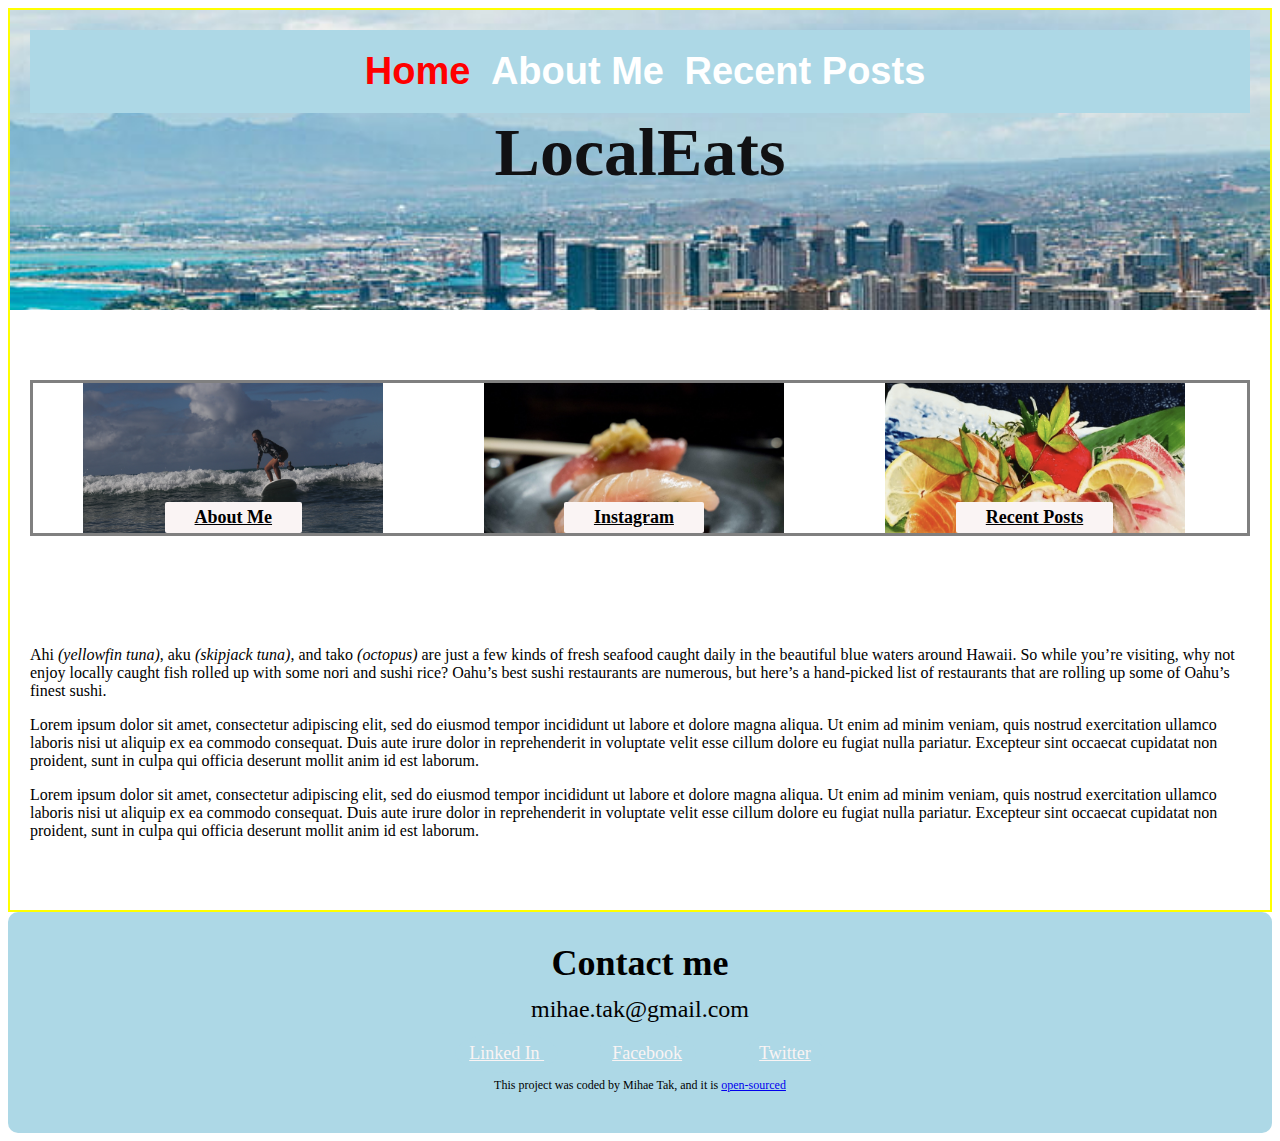
<file: index.html>
<!DOCTYPE html>
<html lang="en">
    <head>
        <meta charset="UTF-8" />
        <meta http-equiv="X-UA-Compatible" content="IE=edge" />

        <link rel="stylesheet" href="css/blog.css" />
        <meta name="viewport" content="width=device-width, initial-scale=1.0" />
        <meta name="description" content="Honolulu Hawaii Sushi Blog" />
        <title>Sushi Blog - Mihae Tak</title>
    </head>

    <body>
        <div class="container">
            <div class="header box">
                <nav class="nav">
                    <ul>
                        <li class="active">
                            <a href="/">Home</a>
                        </li>
                        <li>
                            <a href="/about-me.html">About Me</a>
                        </li>
                        <li>
                            <a href="/recent-posts.html">Recent Posts</a>
                        </li>
                    </ul>
                </nav>
                <h1 class="outline">LocalEats</h1>
            </div>
            <div class="sidebar box blog-card">
                <div id="nestedgrid">
                    <div id="about-me" class="photoBox">
                        <a href="/about-me.html" class="btn"><b>About Me</b></a>
                    </div>
                    <div id="follow-me" class="photoBox">
                        <a href="https://www.instagram.com/mntak" class="btn" target="_blank"><b>Instagram</b></a>
                    </div>
                    <div id="recent-posts" class="photoBox">
                        <a href="/recent-posts.html" class="btn"><b>Recent Posts</b></a>
                    </div>
                </div>
            </div>
            <div class="content box">
                <p>
                    Ahi <em>(yellowfin tuna)</em>, aku <em>(skipjack tuna)</em>, and tako <em>(octopus)</em> are just a few kinds of fresh seafood caught daily in the beautiful blue waters around Hawaii. So while you’re visiting, why not
                    enjoy locally caught fish rolled up with some nori and sushi rice? Oahu’s best sushi restaurants are numerous, but here’s a hand-picked list of restaurants that are rolling up some of Oahu’s finest sushi.
                </p>

                <p>
                    Lorem ipsum dolor sit amet, consectetur adipiscing elit, sed do eiusmod tempor incididunt ut labore et dolore magna aliqua. Ut enim ad minim veniam, quis nostrud exercitation ullamco laboris nisi ut aliquip ex ea commodo
                    consequat. Duis aute irure dolor in reprehenderit in voluptate velit esse cillum dolore eu fugiat nulla pariatur. Excepteur sint occaecat cupidatat non proident, sunt in culpa qui officia deserunt mollit anim id est
                    laborum.
                </p>
                <p>
                    Lorem ipsum dolor sit amet, consectetur adipiscing elit, sed do eiusmod tempor incididunt ut labore et dolore magna aliqua. Ut enim ad minim veniam, quis nostrud exercitation ullamco laboris nisi ut aliquip ex ea commodo
                    consequat. Duis aute irure dolor in reprehenderit in voluptate velit esse cillum dolore eu fugiat nulla pariatur. Excepteur sint occaecat cupidatat non proident, sunt in culpa qui officia deserunt mollit anim id est
                    laborum.
                </p>

                





            </div>
        </div>

        <footer>
            <div class="contact-box">
                <div class="contact">
                    <p><b>Contact me</b></p>
                </div>
                <div class="email-link">
                    <a href="mailto:mihae.tak@gmail.com" class="email" title="Email Mihae">mihae.tak@gmail.com</a>
                </div>
                <div class="social-links">
                    <a href="https://www.linkedin.com/in/mihaenancytak"> <i class="linked-in" title="LinkedIn profile"></i>Linked In </a>
                    <a href="https://www.facebook.com"> <i class="facebook" title="Facebook Profile"></i>Facebook</a>
                    <a href="https://www.twitter.com"> <i class="twitter" title="Twitter Profile"></i>Twitter</a>
                </div>
            
            <div class="open-source">
            <p>
                This project was coded by Mihae Tak, and it is
                <a href="https://github.com/mntak/1-personal-blog" target="_blank">open-sourced</a>
            </p>
            </div>
          </div>
        </footer>
    </body>
</html>
</file>
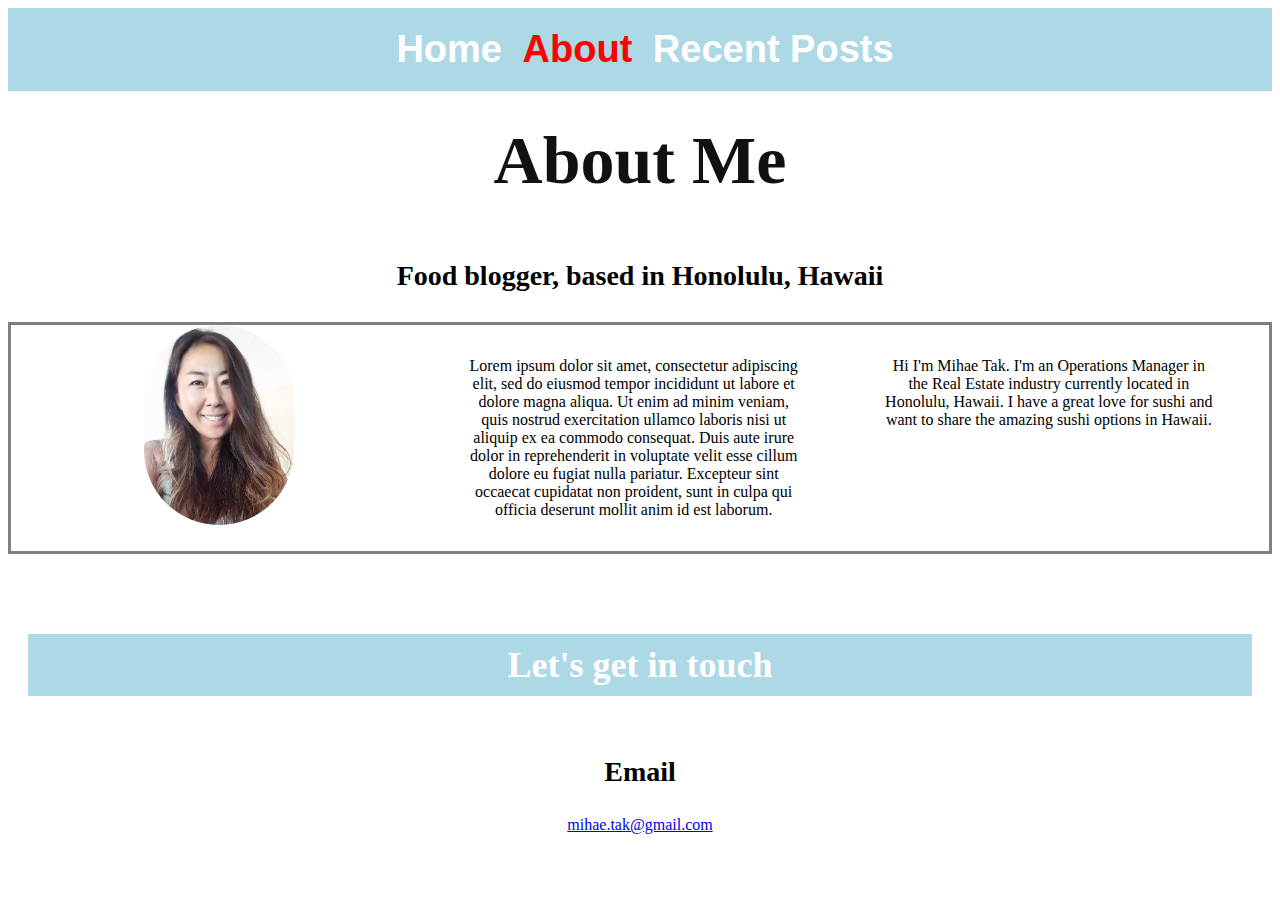
<file: about-me.html>
<!DOCTYPE html>
<html lang="en">
    <head>
        <meta charset="UTF-8" />
        <meta http-equiv="X-UA-Compatible" content="IE=edge" />

        <link rel="stylesheet" href="css/about-me.css" />
        <meta name="viewport" content="width=device-width, initial-scale=1.0" />
        <title>About Me</title>
    </head>

    <body>
        <div class="container">
            <nav class="nav">
                <ul>
                    <li>
                        <a href="/">Home</a>
                    </li>
                    <li class="active">
                        <a href="/about.html">About</a>
                    </li>
                    <li>
                        <a href="/recent-posts.html">Recent Posts</a>
                    </li>
                </ul>
            </nav>
            <h1>About Me</h1>
        </div>
        <div class="card">
        <div class="content-container container">
            <div class="row">
                <div class="content">
                    <h2>Food blogger, based in Honolulu, Hawaii</h2>
                    <div id="nestedgrid">
                        <img src="images/me.jpg" alt="avatar" width="150" class="avatar" />

                        <blockquote cite="http://www.worldwildlife.org/who/index.html">
                        <p>
                            Lorem ipsum dolor sit amet, consectetur adipiscing elit, sed do eiusmod tempor incididunt ut labore et dolore magna aliqua. Ut enim ad minim veniam, quis nostrud exercitation ullamco laboris nisi ut aliquip ex ea
                            commodo consequat. Duis aute irure dolor in reprehenderit in voluptate velit esse cillum dolore eu fugiat nulla pariatur. Excepteur sint occaecat cupidatat non proident, sunt in culpa qui officia deserunt mollit
                            anim id est laborum.</p>
                        </blockquote> 
                        <blockquote cite="http://www.worldwildlife.org/who/index.html">
                        <p class="author-info">
                            Hi I'm Mihae Tak. I'm an Operations Manager in the Real Estate industry currently located in Honolulu, Hawaii. I have a great love for sushi and want to share the amazing sushi options in Hawaii. 
                        </p>
                        </blockquote> 

                    </div>
                </div>

                <div class="hero">
                    <div class="content-container container">
                        <div class="content">
                            <h5>Let's get in touch</h5>
                            <h3>Email</h3>
                            <p>
                                <a href="mailto:mihae.tak@gmail.com">mihae.tak@gmail.com</a>
                            </p>
                        </div>
                    </div>
                </div>
            </div>
        </div>
        </div>
    </body>
</html>
</file>
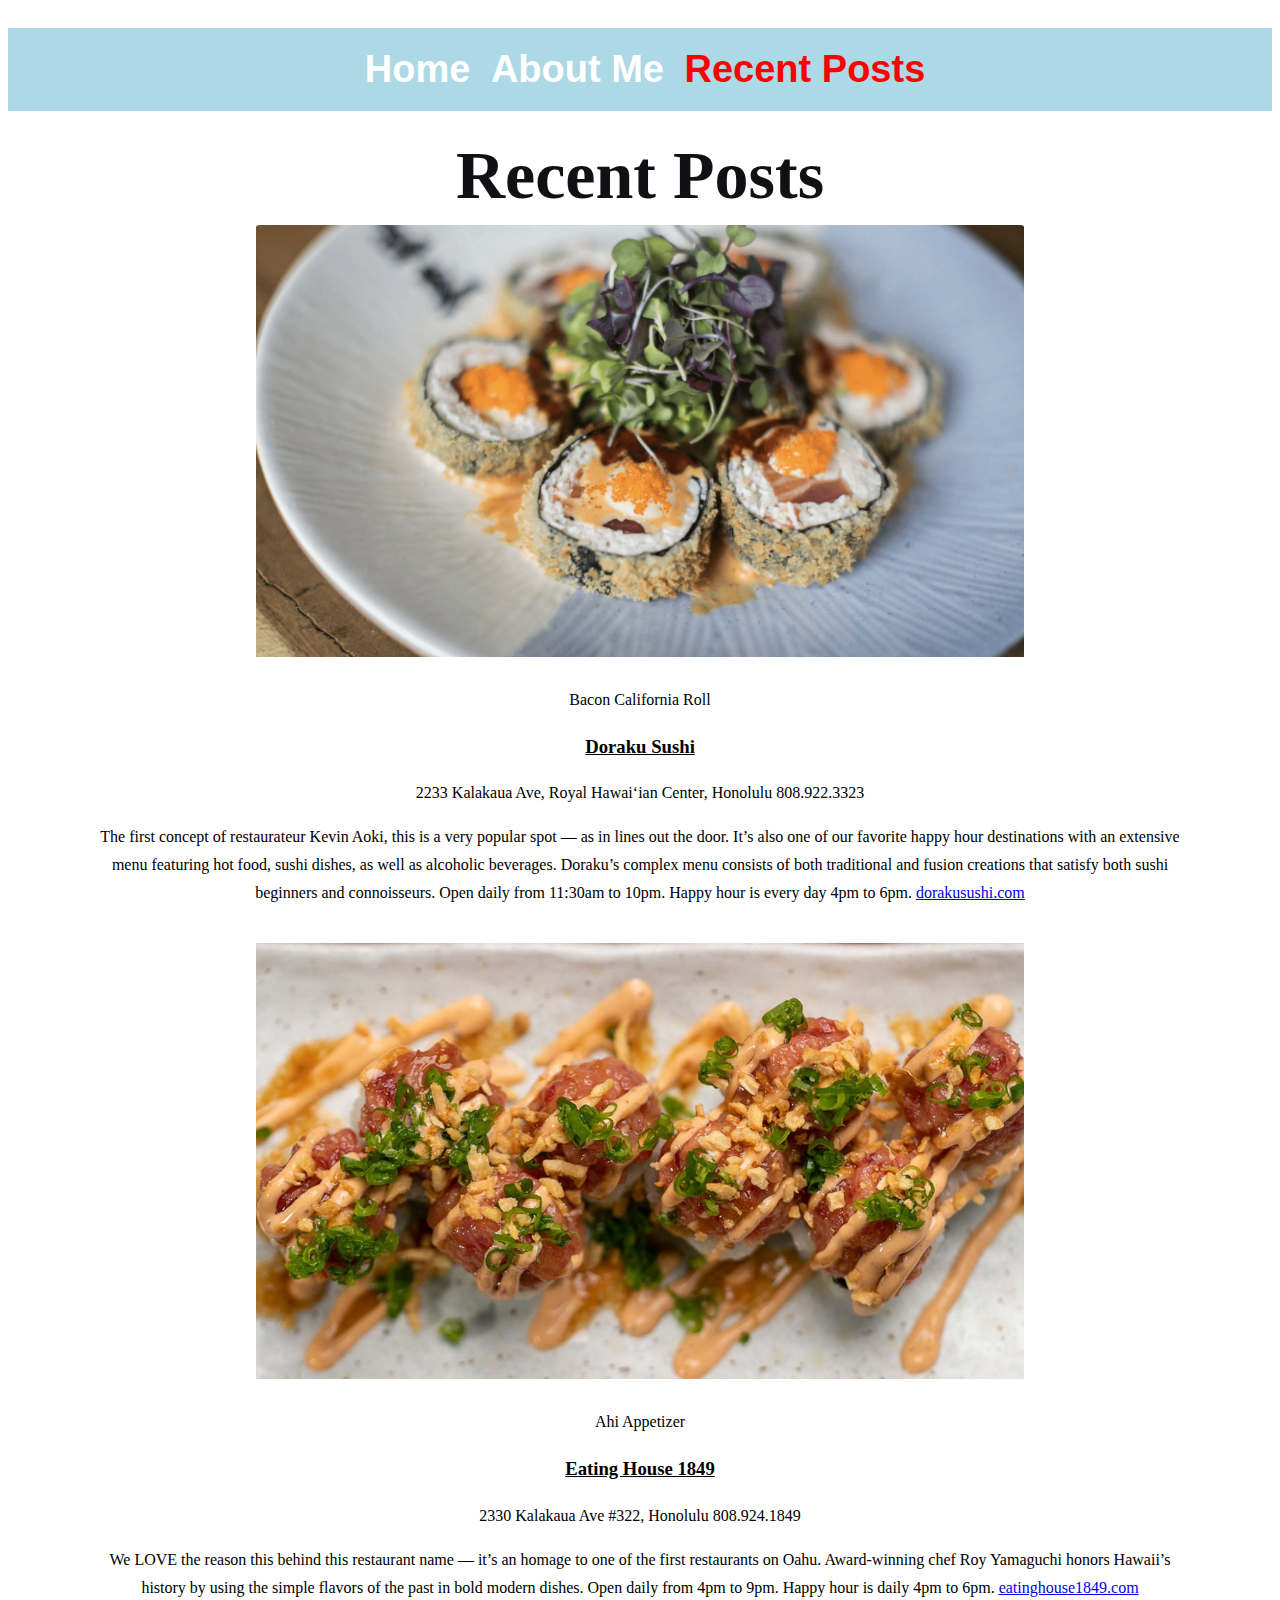
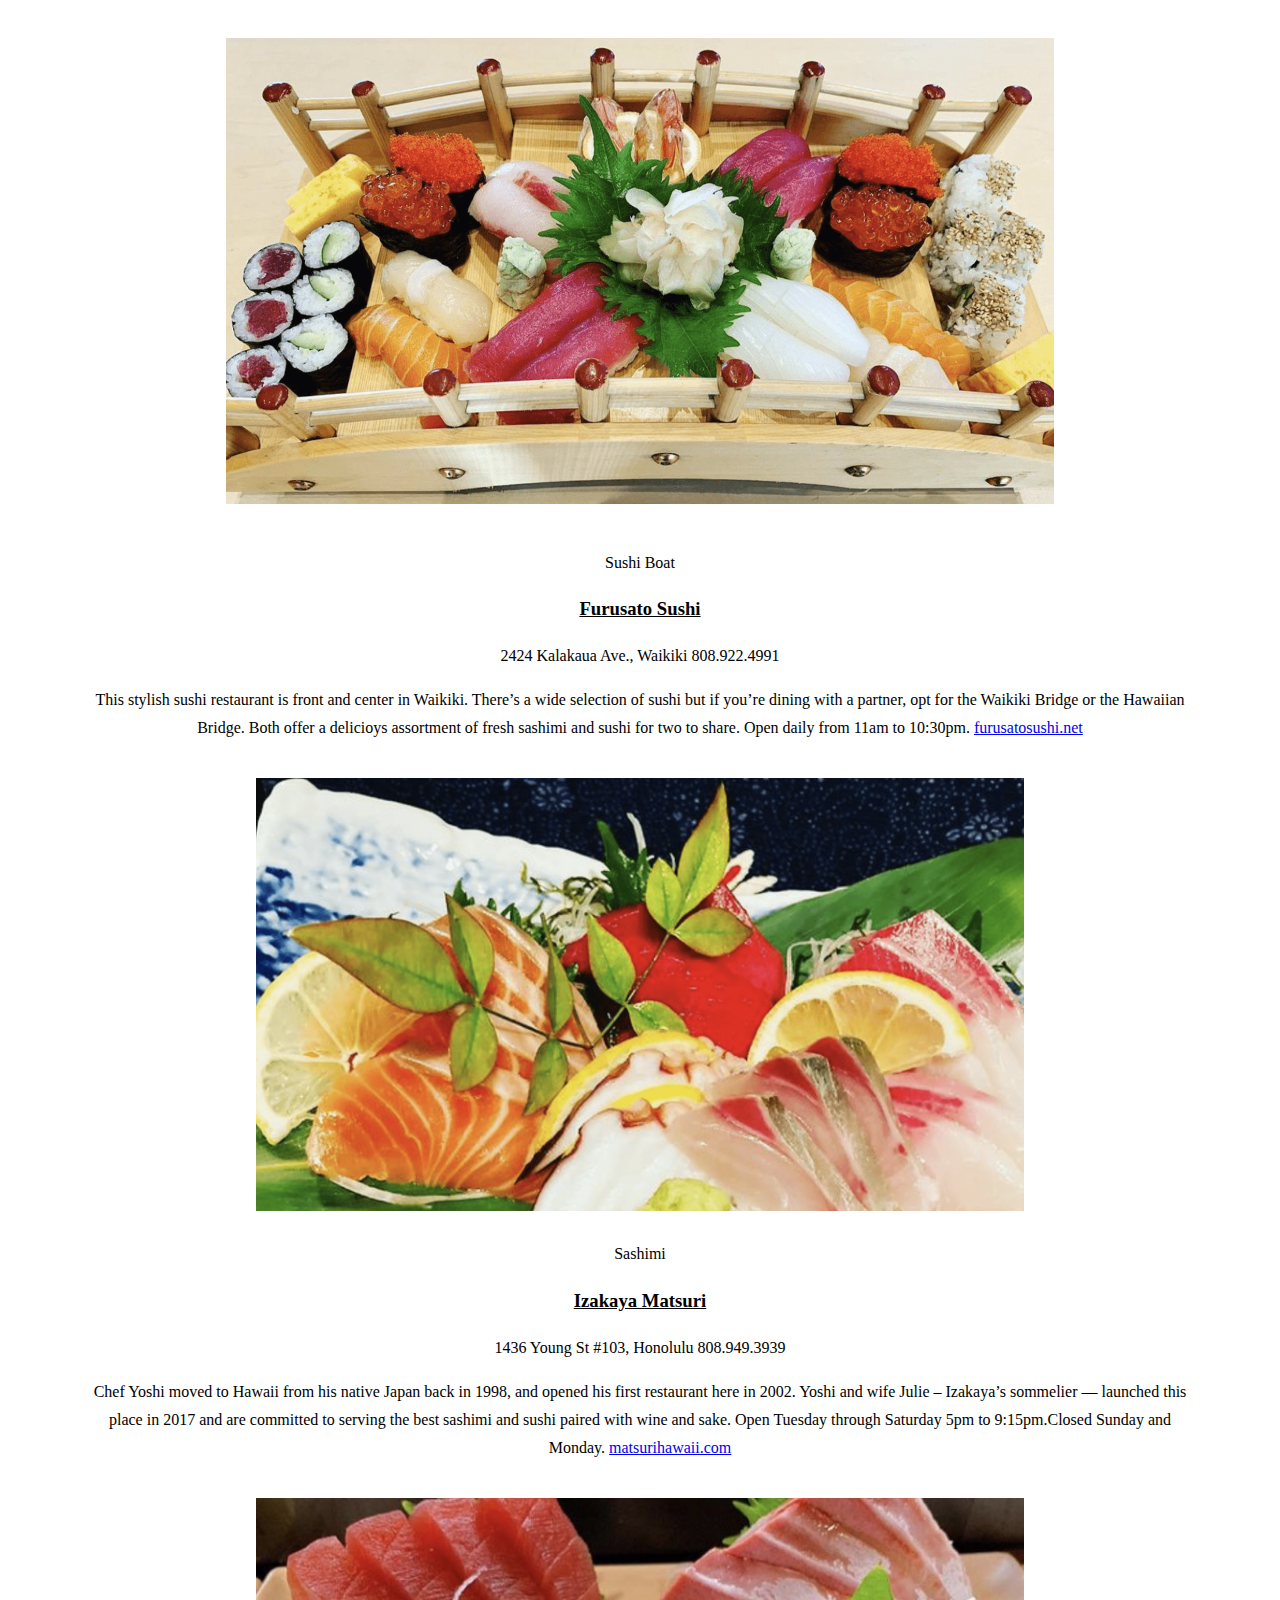
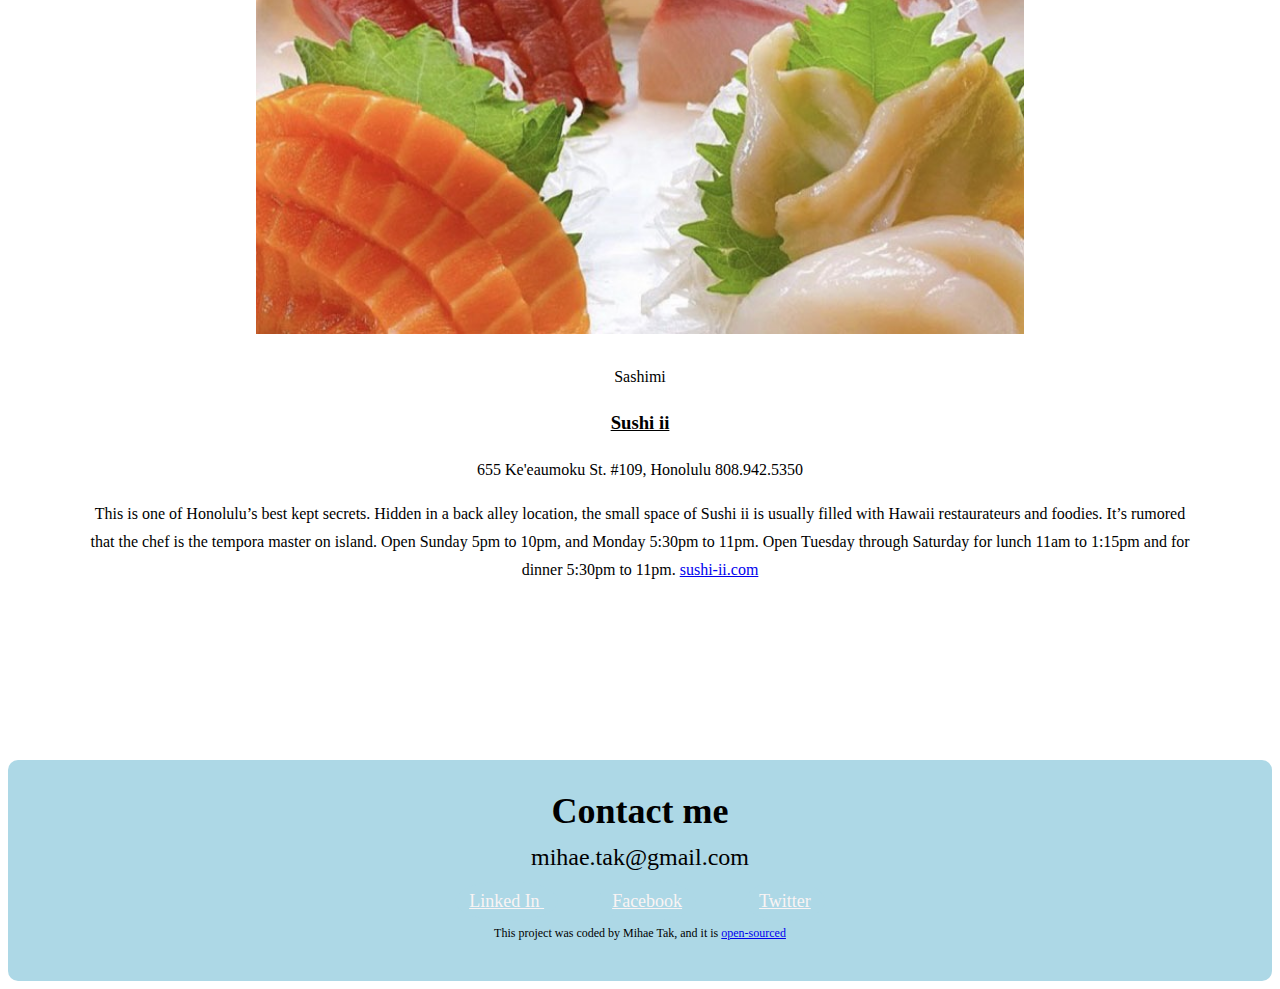
<file: recent-posts.html>
<!DOCTYPE html>
<html lang="en">
    <head>
        <meta charset="UTF-8" />
        <meta http-equiv="X-UA-Compatible" content="IE=edge" />

        <link rel="stylesheet" href="css/recent-posts.css" />

        <meta name="viewport" content="width=device-width, initial-scale=1.0" />
        <meta name="description" content="Honolulu Hawaii Sushi Blog" />
        <title>Recent Posts - Mihae Tak</title>
    </head>
    <body>
        <div class="container">
            <nav class="nav">
                <ul>
                    <li>
                        <a href="/">Home</a>
                    </li>
                    <li>
                        <a href="/about-me.html">About Me</a>
                    </li>
                    <li class="active">
                        <a href="/recent-posts.html">Recent Posts</a>
                    </li>
                </ul>
            </nav>

            <div class="content">
                <h1>Recent Posts</h1>
                <figure>
                    <img src="/images/doraku.png" alt="doraku sushi" width="75%" class="doraku" />
                    <figcaption>Bacon California Roll</figcaption>
                </figure>

                <h3><u>Doraku Sushi</u></h3>
                <p>2233 Kalakaua Ave, Royal Hawaiʻian Center, Honolulu 808.922.3323</p>
                <p>
                    The first concept of restaurateur Kevin Aoki, this is a very popular spot — as in lines out the door. It’s also one of our favorite happy hour destinations with an extensive menu featuring hot food, sushi dishes, as well
                    as alcoholic beverages. Doraku’s complex menu consists of both traditional and fusion creations that satisfy both sushi beginners and connoisseurs. Open daily from 11:30am to 10pm. Happy hour is every day 4pm to 6pm.
                    <a href="https://www.dorakusushi.com">dorakusushi.com </a>
                </p>
                <figure>
                    <img src="/images/house.jpg" alt="ahi appetizer" width="75%" class="house" />
                    <figcaption>Ahi Appetizer</figcaption>
                </figure>

                <h3><u>Eating House 1849</u></h3>
                <p>2330 Kalakaua Ave #322, Honolulu 808.924.1849</p>
                <p>
                    We LOVE the reason this behind this restaurant name — it’s an homage to one of the first restaurants on Oahu. Award-winning chef Roy Yamaguchi honors Hawaii’s history by using the simple flavors of the past in bold
                    modern dishes. Open daily from 4pm to 9pm. Happy hour is daily 4pm to 6pm.
                    <a href="https://www.eatinghouse1849.com">eatinghouse1849.com </a>
                </p>
                <img src="/images/furusato.png" alt="sushi boat" width="75%" class="furusato" />
                <figure>
                    <figcaption>Sushi Boat</figcaption>
                </figure>

                <h3><u>Furusato Sushi</u></h3>
                <p>2424 Kalakaua Ave., Waikiki 808.922.4991</p>
                <p>
                    This stylish sushi restaurant is front and center in Waikiki. There’s a wide selection of sushi but if you’re dining with a partner, opt for the Waikiki Bridge or the Hawaiian Bridge. Both offer a delicioys assortment of
                    fresh sashimi and sushi for two to share. Open daily from 11am to 10:30pm.
                    <a href="https://www.furusatosushi.net">furusatosushi.net </a>
                </p>
                <figure>
                    <img src="/images/matsuri.png" alt="sashimi" width="75%" class="matsuri" />
                    <figcaption>Sashimi</figcaption>
                </figure>

                <h3><u>Izakaya Matsuri</u></h3>
                <p>1436 Young St #103, Honolulu 808.949.3939</p>
                <p>
                    Chef Yoshi moved to Hawaii from his native Japan back in 1998, and opened his first restaurant here in 2002. Yoshi and wife Julie – Izakaya’s sommelier — launched this place in 2017 and are committed to serving the best
                    sashimi and sushi paired with wine and sake. Open Tuesday through Saturday 5pm to 9:15pm.Closed Sunday and Monday.
                    <a href="https://www.matsurihawaii.com">matsurihawaii.com</a>
                </p>
                <figure>
                    <img src="/images/ii.jpg" alt="sashimi" width="75%" class="ii" />
                    <figcaption>Sashimi</figcaption>
                </figure>

                <h3><u>Sushi ii</u></h3>
                <p>655 Ke'eaumoku St. #109, Honolulu 808.942.5350</p>
                <p>
                    This is one of Honolulu’s best kept secrets. Hidden in a back alley location, the small space of Sushi ii is usually filled with Hawaii restaurateurs and foodies. It’s rumored that the chef is the tempora master on
                    island. Open Sunday 5pm to 10pm, and Monday 5:30pm to 11pm. Open Tuesday through Saturday for lunch 11am to 1:15pm and for dinner 5:30pm to 11pm.
                    <a href="https://www.sushi-ii.com">sushi-ii.com</a>
                </p>
            </div>
        </div>
        <footer>
          <div class="contact-box">
              <div class="contact">
                  <p><b>Contact me</b></p>
              </div>
              <div class="email-link">
                  <a href="mailto:mihae.tak@gmail.com" class="email" title="Email Mihae">mihae.tak@gmail.com</a>
              </div>
              <div class="social-links">
                  <a href="https://www.linkedin.com/in/mihaenancytak"> <i class="linked-in" title="LinkedIn profile"></i>Linked In </a>
                  <a href="https://www.facebook.com"> <i class="facebook" title="Facebook Profile"></i>Facebook</a>
                  <a href="https://www.twitter.com"> <i class="twitter" title="Twitter Profile"></i>Twitter</a>
              </div>
          
          <div class="open-source">
          <p>
              This project was coded by Mihae Tak, and it is
              <a href="https://github.com/mntak/1-personal-blog" target="_blank">open-sourced</a>
          </p>
          </div>
        </div>
      </footer>
    </body>
</html>
</file>
<file: css/blog.css>
@import "footer.css";
@import "nav.css";
@import "branding.css";


h1 {
    text-align: center;
    font-size: 68px;
    margin: auto;
    color: rgb(17, 17, 19);
}

.blog-card {
  box-sizing: border-box;
 
}

  
.container {
    /* Step 1: Set display to grid */
    display: grid;
    /* Step 2: setup rows amd columns */
    /* grid-template-columns: repeat(3, 1fr); */
    grid-template-columns: 300px 300px 300px;
    grid-template-rows: 300px 300px 300px;
    grid-template-areas:
        "hd hd hd hd hd hd hd hd"
        "sd sd sd sd sd sd sd sd"
        "main main main main main main main main"
        "ft ft ft ft ft ft ft ft";
   border: 2px solid yellow;
}
.box {
    /* width: 250px;
    height: 150px; */
    /*border: 1px solid red;*/
    /* background: #F8FA9D;*/
    padding: 20px 20px;
}

.header {
    /* row start/column start/ row end/ column end */
    grid-area: hd;
    background-image: url(/images/honolulu.jpg);
    background-size: 100%;
}

.footer {
    grid-area: ft;
    margin: 60px 0;
}
.sidebar {
    grid-area: sd;
    margin-top: 50px;
}
.content {
    grid-area: main;
}


.header h5 {
    color: darkgray;
    text-align: center;
}

#nestedgrid {
    display: grid;
    justify-items: center;
    text-align: center;
    grid-template-columns: 33% 33% 33%;
    grid-template-rows: 100%;
    border: 3px solid gray;
}

.photoBox {
    margin: auto;
    padding: 10px auto;
    width: 300px;
    height: 150px;
    background: red;
}

.btn {
    background: var(--branding-color);
    border-radius: 2px;
    color: black;
    font-size: 18px;
    line-height: 1px;
    padding: 15px 30px;
    align-self: end;
}

.btn-branding-outline {
    color: var(--branding-color);
    border: 1px solid var(--branding-color);
    font-size: 18px;
    line-height: 27px;
    padding: 15px 30px;
    border-radius: 4px;
}

.photoBox {
    display: flex;
    align-items: center;
    flex: 1 1 auto;
}

#about-me {
    background-image: url(/images/me4.JPG);
    background-size: cover;
    justify-content: center;
}

#follow-me {
    background-image: url(/images/amberjack.jpeg);
    background-size: cover;
    justify-content: center;
}

#recent-posts {
    background-image: url(/images/matsuri.png);
    background-size: cover;
    justify-content: center;
}

@media (min-width: 340px) and (max-width: 1000px) {
  .nav{
    font-size: 16px;
    text-align: center;
    
  }
  
  container .header{
    /* row start/column start/ row end/ column end */
    grid-area: hd;
    /*background-image: url(/images/honolulu.jpg);*/
    text-align: center;
  }

  h1 {
    font-size: 36px;
    text-align: center;
  }

  .sidebar .blog-card{
      flex: 1 1 auto;
  }

  .container {
        /* Step 1: Set display to grid */
        display: flex;
        margin: auto;
        padding: 10px 10px 10px 10px;
        flex-direction: column;
               /* Step 2: setup rows amd columns */
        /* grid-template-columns: repeat(3, 1fr); */
      /* grid-template-columns: repeat(auto-fit, 450px);*/
       grid-gap: 10px;
       /* grid-auto-columns: minmax(10px, auto);*/
        grid-template-rows: 300px 300px 300px 300px 300px;
        
        grid-template-areas: 
      /*"hd hd hd hd hd hd hd hd"
      "sd sd main main main main main main"
      "ft ft ft ft ft ft ft ft";*/
            "hd hd"
            "sd sd"
            "main main"
            "ft ft";
    }
    #nestedgrid {
        display: flex;
        /*flex-direction: column;
        flex-wrap: wrap;*/
        font-size: 10px;
        justify-items: center;
        text-align: center;
        grid-template-columns: repeat(auto-fit, 100px);
        grid-template-rows: 33% 33% 33%;
        /*border: 3px solid gray;*/
    }

    .content{
        display: flex;
        /*flex-wrap: wrap;*/
        /*padding: 250px;*/
    }
    .btn {
      font-size: 10px;
    }
}
</file>
<file: css/about-me.css>
@import "footer.css";
@import "nav.css";
@import "branding.css";

h1 {
    text-align: center;
    font-size: 68px;
    margin: auto;
    color: rgb(17, 17, 19);
    padding: 30px 60px;
}
h2 {
    text-align: center;
    font-size: 28px;
    margin: auto;
    padding: 30px;
}
#nestedgrid {
    display: grid;
    justify-items: center;
    text-align: center;
    grid-template-columns: 33% 33% 33%;
    grid-template-rows: 100%;
    border: 3px solid gray;
}

.hero {
    /*background-color:lightblue;*/
    /*text-align: center;*/
    padding: 20px 20px;
    margin: auto;
}

.avatar {
    border-radius: 80px;
    display: flex;
    align-items: flex-start;
}
h5 {
    font-size: 36px;
    background-color: lightblue;
    padding: 10px;
    color: white;
}
h3 {
    font-size: 28px;
}

.hero {
    text-align: center;
}

@media (min-width: 340px) and (max-width: 1000px) {
    .nav{
      font-size: 16px;
      text-align: center;
      
    }
</file>
<file: css/recent-posts.css>
@import "footer.css";
@import "nav.css";
@import "branding.css";

h1 {
    text-align: center;
    font-size: 68px;
    margin: auto;
    color: rgb(17, 17, 19);
}
.nav {
    font-size: 38px;
    font-family: Arial, Helvetica, sans-serif;
    text-align: center;
}

.container {
    text-align: center;
    padding: 20px 0;
}

.content {
    padding: 20px 20px;
    line-height: 28px;
    margin: 30px 60px 120px 60px;
}

.p {
    display: inline-block;
}
img {
    padding: 20px 20px;
}

@media (max-width:900px){
  h1 {
  font-size: 36px;
  text-align: center;
}

.nav{
  font-size: 16px;
  text-align: center;
  
}

container .header{
  /* row start/column start/ row end/ column end */
  grid-area: hd;
  /*background-image: url(/images/honolulu.jpg);*/
  text-align: center;
}
}
</file>
